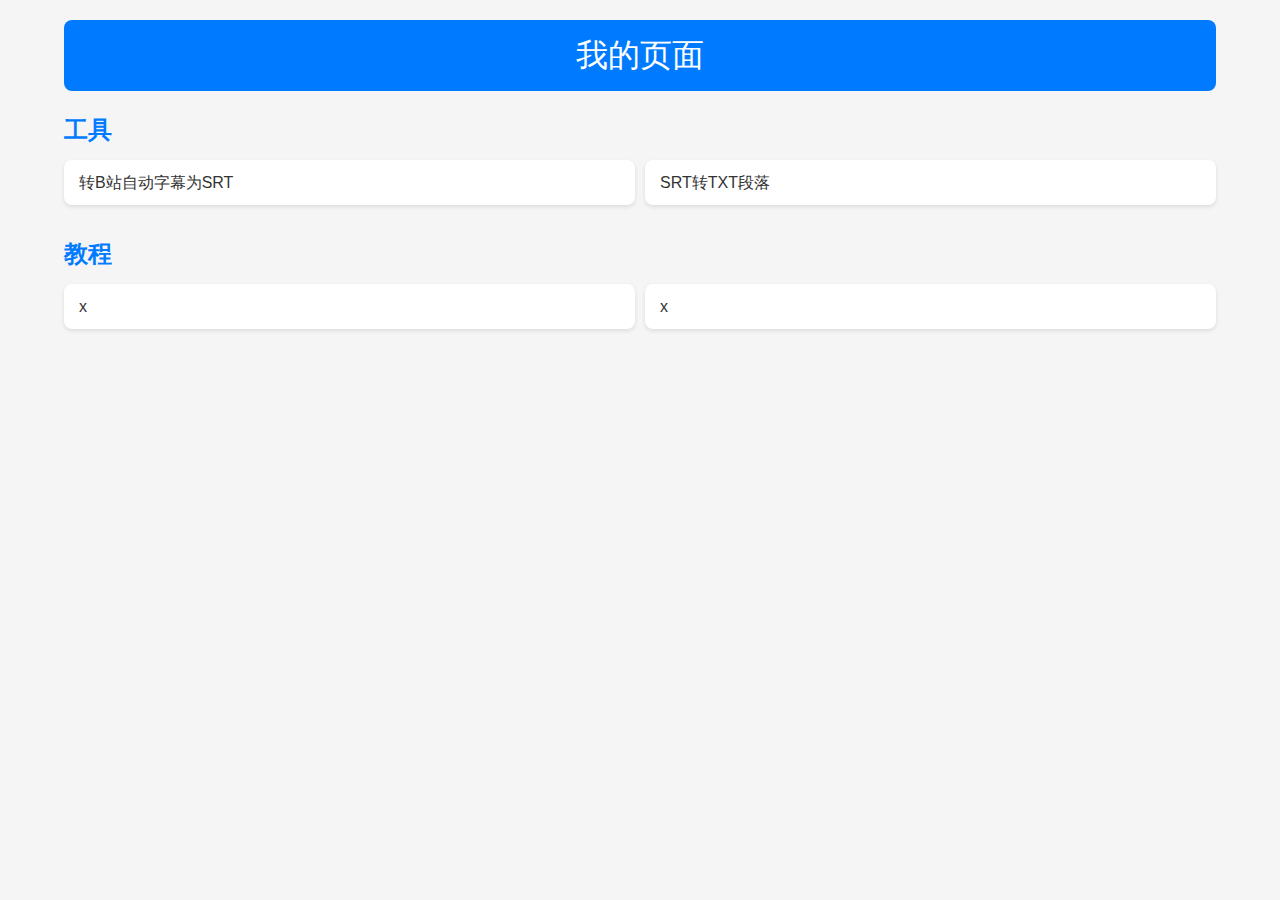
<file: index.html>
<!DOCTYPE html>
<html lang="en">
  <head>
    <meta charset="UTF-8" />
    <meta http-equiv="X-UA-Compatible" content="IE=edge" />
    <meta name="viewport" content="width=device-width, initial-scale=1.0" />
    <title>我的页面</title>
    <link rel="stylesheet" href="style.css" />
  </head>

  <body>
    <div class="container">
      <header>
        <h1>我的页面</h1>
      </header>

      <!-- Example of adding categories -->
      <div class="link-category">
        <h2>工具</h2>
        <div class="links">
          <div class="link-item">
            <a href="tools/bilisub2srt/index.html">转B站自动字幕为SRT</a>
          </div>
          <div class="link-item">
            <a href="tools\srt2paragraph\index.html">SRT转TXT段落</a>
          </div>
          <!-- Add more links as needed -->
        </div>
      </div>

      <div class="link-category">
        <h2>教程</h2>
        <div class="links">
          <div class="link-item">
            <a href="tutorials/guide1.html">x</a>
          </div>
          <div class="link-item">
            <a href="tutorials/guide2.html">x</a>
          </div>
          <!-- Add more links as needed -->
        </div>
      </div>

      <!-- Add more categories as needed -->
    </div>
  </body>
</html>
</file>
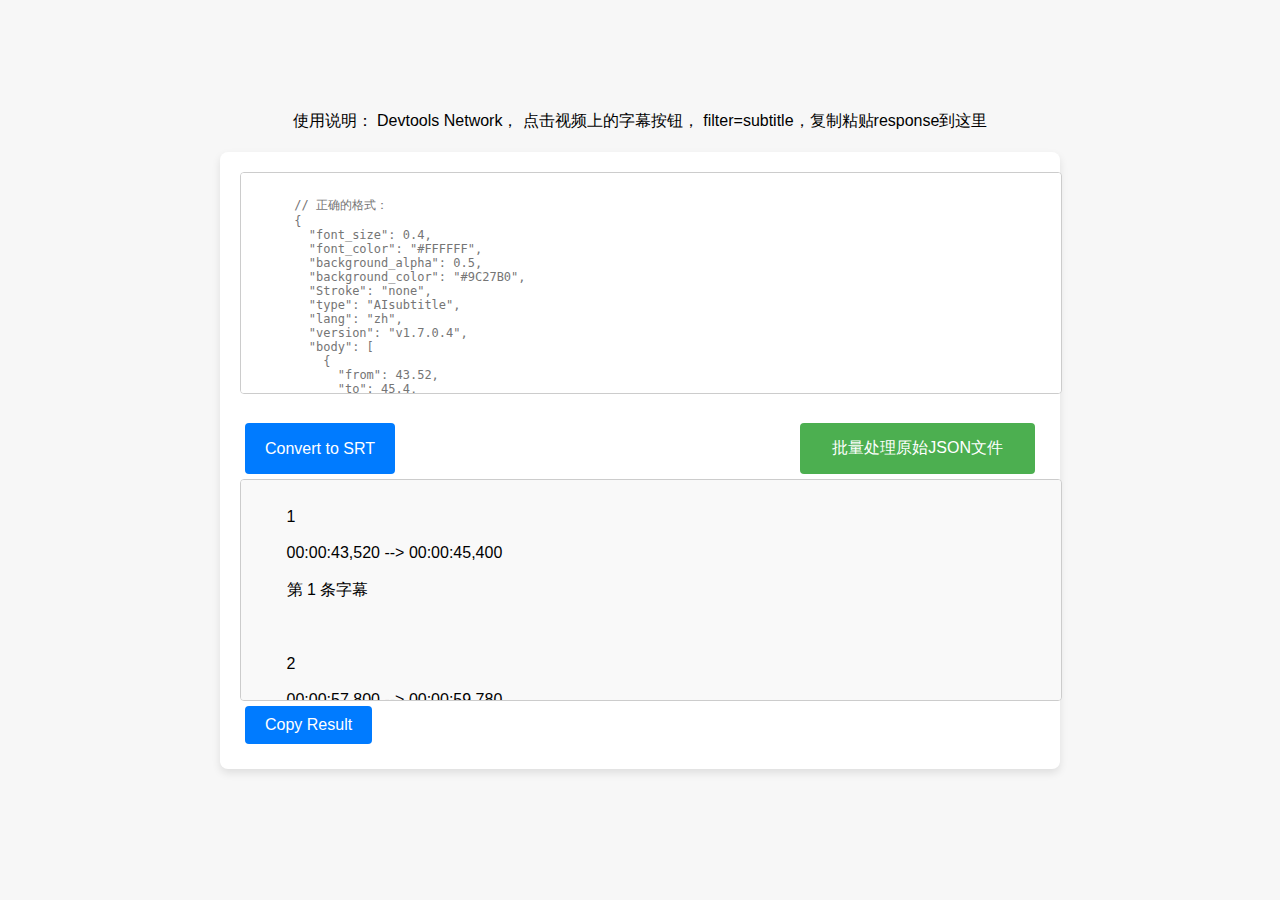
<file: tools/bilisub2srt/index.html>
<!DOCTYPE html>
<html lang="en">
  <head>
    <meta charset="UTF-8" />
    <meta name="viewport" content="width=device-width, initial-scale=1.0" />
    <title>B站自动字幕转SRT</title>
    <link rel="stylesheet" href="style.css" />
  </head>
  <body>
    <div class="instructions">
      使用说明： Devtools Network， 点击视频上的字幕按钮，
      filter=subtitle，复制粘贴response到这里
    </div>
    <div class="container">
      <!-- 使用说明 -->

      <textarea
        id="jsonInput"
        placeholder='
      // 正确的格式：
      {
        "font_size": 0.4,
        "font_color": "#FFFFFF",
        "background_alpha": 0.5,
        "background_color": "#9C27B0",
        "Stroke": "none",
        "type": "AIsubtitle",
        "lang": "zh",
        "version": "v1.7.0.4",
        "body": [
          {
            "from": 43.52,
            "to": 45.4,
            "sid": 1,
            "location": 2,
            "content": "第 1 条字幕",
            "music": 0.0
          },
          {
            "from": 57.8,
            "to": 59.78,
            "sid": 2,
            "location": 2,
            "content": "第 2 条字幕第 2 条字幕",
            "music": 0.0
          },
          {
            "from": 59.78,
            "to": 60.72,
            "sid": 3,
            "location": 2,
            "content": "第 3 条字幕第 3 条字幕第 3 条字幕",
            "music": 0.0
          }
          ]
        }'
      ></textarea>
      <div id="midbuttons">
        <button id="convertButton">Convert to SRT</button>
        <label for="file-input" class="file-input-button"
          >批量处理原始JSON文件</label
        >
        <input type="file" id="file-input" multiple />
      </div>
      <div id="output">
        1<br />
        00:00:43,520 --> 00:00:45,400<br />
        第 1 条字幕<br />
        <br />
        2<br />
        00:00:57,800 --> 00:00:59,780<br />
        第 2 条字幕第 2 条字幕<br />
        <br />
        3<br />
        00:00:59,780 --> 00:01:00,720<br />
        第 3 条字幕第 3 条字幕第 3 条字幕<br />
      </div>
      <div><button id="copyButton">Copy Result</button></div>
    </div>

    <script>
      // Function to format seconds into the desired SRT format
      function formatSeconds(secondsStr) {
        const totalSeconds = parseInt(secondsStr, 10);
        if (isNaN(totalSeconds)) {
          return "Invalid input";
        }

        const hours = Math.floor(totalSeconds / 3600);
        const minutes = Math.floor((totalSeconds % 3600) / 60);
        const seconds = totalSeconds % 60;
        const milliseconds = Math.floor((parseFloat(secondsStr) * 1000) % 1000);

        // Use String.padStart to ensure two digits for hours, minutes, seconds, and three digits for milliseconds
        return `${String(hours).padStart(2, "0")}:${String(minutes).padStart(
          2,
          "0"
        )}:${String(seconds).padStart(2, "0")},${String(milliseconds).padStart(
          3,
          "0"
        )}`;
      }

      // Main function to convert JSON to SRT format
      function convertToSRT(jsonString) {
        let data;
        try {
          data = JSON.parse(jsonString);
        } catch (error) {
          return "Invalid JSON format." + error;
        }

        if (!data || !Array.isArray(data.body)) {
          return "Invalid JSON structure.";
        }

        const result = [];
        data.body.forEach((subtitle) => {
          let content = `${subtitle.sid}\n`;
          content += `${formatSeconds(subtitle.from)} --> ${formatSeconds(
            subtitle.to
          )}\n`;
          content += `${subtitle.content}\n\n`;
          result.push(content);
        });

        return result.join("");
      }

      // Handle button click event to convert JSON to SRT
      document
        .getElementById("convertButton")
        .addEventListener("click", function () {
          const jsonInput = document.getElementById("jsonInput").value;
          const output = convertToSRT(jsonInput);
          document.getElementById("output").textContent = output;
        });

      // Handle button click event to copy the output to clipboard
      document
        .getElementById("copyButton")
        .addEventListener("click", function () {
          const output = document.getElementById("output");
          navigator.clipboard.writeText(output.textContent).then(
            () => {
              alert("Result copied to clipboard!");
            },
            () => {
              alert("Failed to copy result to clipboard.");
            }
          );
        });

      function changeFileExtensionToSRT(filename) {
        // 使用lastIndexOf找到最后一个"."的位置
        const lastDotIndex = filename.lastIndexOf(".");

        // 如果文件名中没有"."，直接添加".srt"
        if (lastDotIndex === -1) {
          return filename + ".srt";
        } else {
          // 否则，将文件名截断到最后一个"."之前，并添加".srt"
          return filename.substring(0, lastDotIndex) + ".srt";
        }
      }

      document
        .getElementById("file-input")
        .addEventListener("change", (event) => {
          const files = event.target.files;

          for (let i = 0; i < files.length; i++) {
            const file = files[i];
            const reader = new FileReader();
            reader.onload = (e) => {
              const content = e.target.result;
              downloadFile(
                changeFileExtensionToSRT(file.name),
                convertToSRT(content)
              );
            };
            reader.readAsText(file);
          }
        });

      function downloadFile(filename, content) {
        const element = document.createElement("a");
        element.setAttribute(
          "href",
          "data:text/plain;charset=utf-8," + encodeURIComponent(content)
        );
        element.setAttribute("download", filename);
        element.style.display = "none";
        document.body.appendChild(element);
        element.click();
        document.body.removeChild(element);
      }
    </script>
  </body>
</html>
</file>
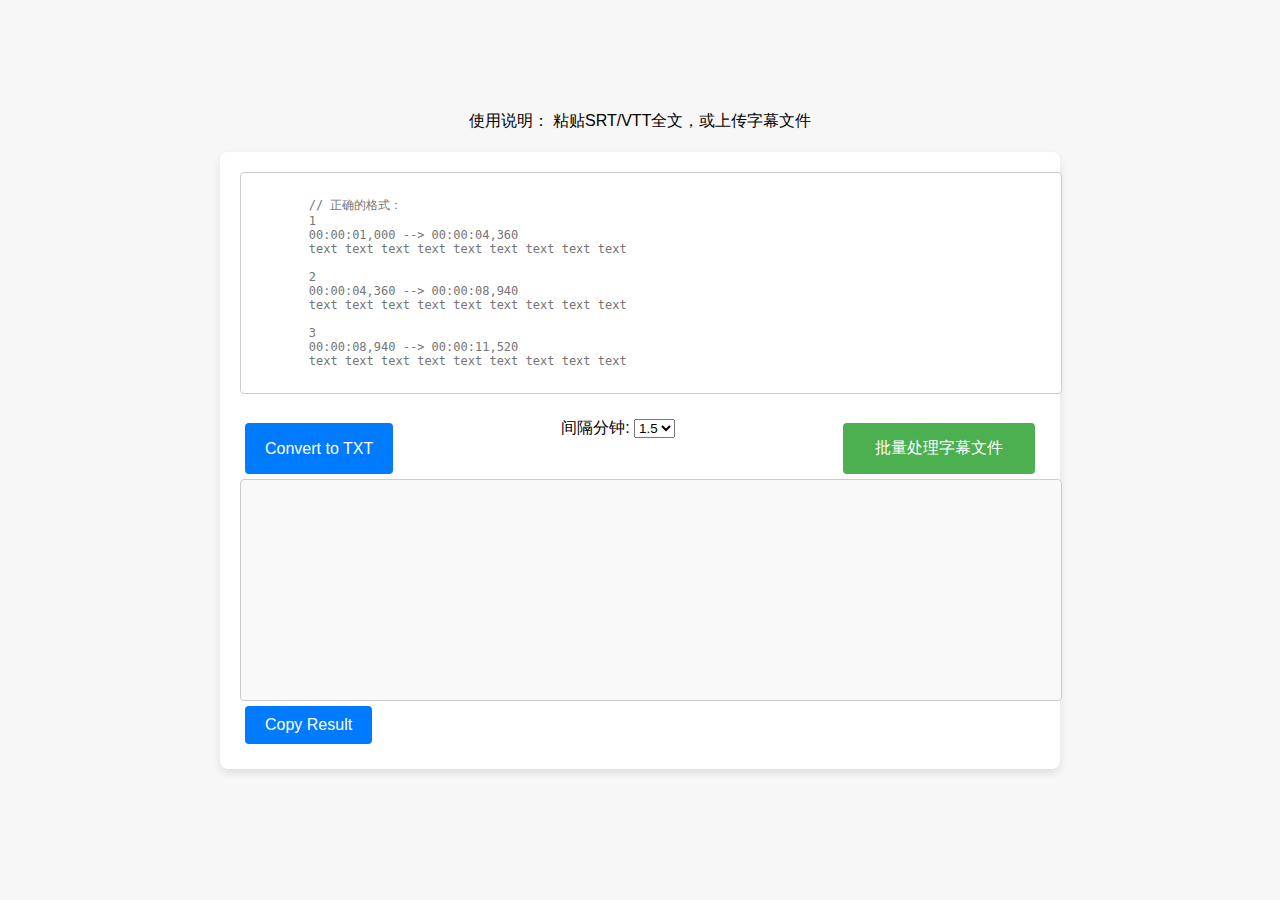
<file: tools/srt2paragraph/index.html>
<!DOCTYPE html>
<html lang="en">
  <head>
    <meta charset="UTF-8" />
    <meta name="viewport" content="width=device-width, initial-scale=1.0" />
    <title>SRT转TXT段落</title>
    <link rel="stylesheet" href="style.css" />
  </head>
  <body>
    <div class="instructions">使用说明： 粘贴SRT/VTT全文，或上传字幕文件</div>
    <div class="container">
      <!-- 使用说明 -->

      <textarea
        id="jsonInput"
        placeholder="
        // 正确的格式：
        1
        00:00:01,000 --> 00:00:04,360
        text text text text text text text text text 

        2
        00:00:04,360 --> 00:00:08,940
        text text text text text text text text text 

        3
        00:00:08,940 --> 00:00:11,520
        text text text text text text text text text 
        "
      ></textarea>
      <div id="midbuttons">
        <button id="convertButton">Convert to TXT</button>
        <div>
          <span>间隔分钟:</span>
          <select id="numberDropdown">
            <option value="0.5">0.5</option>
            <option value="1">1</option>
            <option value="1.5" selected>1.5</option>
            <option value="2">2</option>
            <option value="5">5</option>
            <option value="10">10</option>
            <option value="60">60</option>
          </select>
        </div>

        <label for="file-input" class="file-input-button">批量处理字幕文件</label>
        <input type="file" id="file-input" multiple />
      </div>
      <div id="output"></div>
      <div><button id="copyButton">Copy Result</button></div>
    </div>

    <script>
      function srtToParagraphs(srtText) {
        // 将时间字符串转换为秒数，例如 "00:05:00.000" -> 300 秒
        function timeToSeconds(timeStr) {
          const [hours, minutes, seconds] = timeStr.split(":");
          return (
            parseInt(hours) * 3600 + parseInt(minutes) * 60 + parseFloat(seconds.replace(",", "."))
          );
        }

        // 解析 SRT 格式的内容
        const srtEntries = srtText.split("\n\n"); // 分割每个条目
        let paragraphs = [];
        let currentParagraph = "";
        let lastTime = 0;
        const interval = parseFloat(document.getElementById("numberDropdown").value) * 60;

        srtEntries.forEach((entry) => {
          //check if --> in entry
          if (!entry.includes("-->")) {
            return;
          }

          const lines = entry.split("\n");
          var timeLine, text;
          if (lines.length >= 2) {
            if (lines.length === 2) {
              timeLine = lines[0]; // 第1行是时间
              text = lines[1];
            } else if (lines.length === 3) {
              timeLine = lines[1]; // 第2行是时间
              text = lines[2];
            }

            const [start, end] = timeLine.split(" --> ");
            const startTime = timeToSeconds(start.trim());

            // 如果当前时间超过了 5 分钟，则开始新的段落
            if (startTime - lastTime >= interval) {
              if (currentParagraph) {
                paragraphs.push(
                  `${(lastTime / 60).toFixed(1)}min --> ${(startTime / 60).toFixed(
                    1
                  )}min \n${currentParagraph.trim()}`
                );
              }
              currentParagraph = ""; // 清空当前段落
              lastTime = startTime; // 更新最后时间
            }

            // 添加字幕内容
            currentParagraph += text + ",";
          }
        });

        // 添加最后一个段落
        if (currentParagraph) {
          paragraphs.push(`${(lastTime / 60).toFixed(1)}min --> ~min \n${currentParagraph.trim()}`);
        }

        return paragraphs.join("\n\n");
      }

      // Handle button click event to convert JSON to SRT
      document.getElementById("convertButton").addEventListener("click", function () {
        const jsonInput = document.getElementById("jsonInput").value;
        const output = srtToParagraphs(jsonInput);
        document.getElementById("output").textContent = output;
      });

      // Handle button click event to copy the output to clipboard
      document.getElementById("copyButton").addEventListener("click", function () {
        const output = document.getElementById("output");
        navigator.clipboard.writeText(output.textContent).then(
          () => {
            alert("Result copied to clipboard!");
          },
          () => {
            alert("Failed to copy result to clipboard.");
          }
        );
      });

      function changeFileExtensionToTXT(filename) {
        // 使用lastIndexOf找到最后一个"."的位置
        const lastDotIndex = filename.lastIndexOf(".");

        // 如果文件名中没有"."，直接添加".txt"
        if (lastDotIndex === -1) {
          return filename + ".txt";
        } else {
          // 否则，将文件名截断到最后一个"."之前，并添加".txt"
          return filename.substring(0, lastDotIndex) + ".txt";
        }
      }

      document.getElementById("file-input").addEventListener("change", (event) => {
        const files = event.target.files;

        for (let i = 0; i < files.length; i++) {
          const file = files[i];
          const reader = new FileReader();
          reader.onload = (e) => {
            const content = e.target.result;
            downloadFile(changeFileExtensionToTXT(file.name), srtToParagraphs(content));
          };
          reader.readAsText(file);
        }
      });

      function downloadFile(filename, content) {
        const element = document.createElement("a");
        element.setAttribute(
          "href",
          "data:text/plain;charset=utf-8," + encodeURIComponent(content)
        );
        element.setAttribute("download", filename);
        element.style.display = "none";
        document.body.appendChild(element);
        element.click();
        document.body.removeChild(element);
      }
    </script>
  </body>
</html>
</file>
<file: tools/bilisub2srt/style.css>
body {
  font-family: Arial, sans-serif;
  margin: 0;
  padding: 0;
  display: flex;
  flex-direction: column;
  align-items: center;
  justify-content: center;
  min-height: 100vh;
  background-color: #f7f7f7;
}

.container {
  width: 90%;
  max-width: 800px;
  margin: 20px auto;
  padding: 20px;
  background-color: #fff;
  box-shadow: 0 4px 8px rgba(0, 0, 0, 0.1);
  border-radius: 8px;
}

#jsonInput {
  font-size: small;
}

#midbuttons {
  display: flex;
  justify-content: space-between;
}

.file-input-button {
  background-color: #4caf50; /* 绿色 */
  border: none;
  margin: 5px;
  border-radius: 4px;
  color: white;
  padding: 15px 32px;
  text-align: center;
  text-decoration: none;
  display: inline-block;
  font-size: 16px;
  cursor: pointer;
}

#file-input {
  display: none; /* 隐藏默认的文件选择按钮 */
}

textarea {
  width: 100%;
  height: 200px;
  padding: 10px;
  font-size: 16px;
  border: 1px solid #ccc;
  border-radius: 4px;
  margin-bottom: 20px;
  resize: none;
}

button {
  padding: 10px 20px;
  font-size: 16px;
  color: #fff;
  background-color: #007bff;
  border: none;
  border-radius: 4px;
  cursor: pointer;
  margin: 5px;
}

button:hover {
  background-color: #0056b3;
}

#output {
  width: 100%;
  min-height: 150px;
  height: 200px;
  padding: 10px;
  font-size: 16px;
  border: 1px solid #ccc;
  border-radius: 4px;
  background-color: #f9f9f9;
  white-space: pre-wrap; /* Preserve whitespace formatting */
  overflow: auto;
}
</file>
<file: tools/srt2paragraph/style.css>
body {
  font-family: Arial, sans-serif;
  margin: 0;
  padding: 0;
  display: flex;
  flex-direction: column;
  align-items: center;
  justify-content: center;
  min-height: 100vh;
  background-color: #f7f7f7;
}

.container {
  width: 90%;
  max-width: 800px;
  margin: 20px auto;
  padding: 20px;
  background-color: #fff;
  box-shadow: 0 4px 8px rgba(0, 0, 0, 0.1);
  border-radius: 8px;
}

#jsonInput {
  font-size: small;
}

#midbuttons {
  display: flex;
  justify-content: space-between;
}

.file-input-button {
  background-color: #4caf50; /* 绿色 */
  border: none;
  margin: 5px;
  border-radius: 4px;
  color: white;
  padding: 15px 32px;
  text-align: center;
  text-decoration: none;
  display: inline-block;
  font-size: 16px;
  cursor: pointer;
}

#file-input {
  display: none; /* 隐藏默认的文件选择按钮 */
}

textarea {
  width: 100%;
  height: 200px;
  padding: 10px;
  font-size: 16px;
  border: 1px solid #ccc;
  border-radius: 4px;
  margin-bottom: 20px;
  resize: none;
}

button {
  padding: 10px 20px;
  font-size: 16px;
  color: #fff;
  background-color: #007bff;
  border: none;
  border-radius: 4px;
  cursor: pointer;
  margin: 5px;
}

button:hover {
  background-color: #0056b3;
}

#output {
  width: 100%;
  min-height: 150px;
  height: 200px;
  padding: 10px;
  font-size: 16px;
  border: 1px solid #ccc;
  border-radius: 4px;
  background-color: #f9f9f9;
  white-space: pre-wrap; /* Preserve whitespace formatting */
  overflow: auto;
}
</file>
<file: style.css>
/* Reset some default browser styles */
body,
h1,
ul,
li,
a {
  margin: 0;
  padding: 0;
  list-style: none;
  text-decoration: none;
}

body {
  font-family: "Arial", sans-serif;
  line-height: 1.6;
  background-color: #f5f5f5;
  color: #333;
}

.container {
  width: 90%;
  max-width: 1200px;
  margin: 0 auto;
  padding: 20px;
}

header {
  padding: 10px 0;
  text-align: center;
  background-color: #007bff;
  color: white;
  border-radius: 8px;
  margin-bottom: 20px;
}

h1 {
  font-size: 2rem;
  font-weight: normal;
}

.link-category {
  margin-bottom: 30px;
}

.link-category h2 {
  font-size: 1.5rem;
  margin-bottom: 10px;
  color: #007bff;
}

.links {
  display: flex;
  flex-wrap: wrap;
  gap: 10px;
}

.link-item {
  flex: 1 1 30%; /* Responsive flex items */
  background-color: #fff;
  padding: 10px 15px;
  border-radius: 8px;
  box-shadow: 0 2px 4px rgba(0, 0, 0, 0.1);
  transition: background-color 0.3s;
}

.link-item:hover {
  background-color: #007bff;
  color: white;
}

a {
  color: inherit;
  font-size: 1rem;
}

@media (max-width: 768px) {
  .link-item {
    flex: 1 1 45%; /* Adjust the size for smaller screens */
  }
}

@media (max-width: 480px) {
  .link-item {
    flex: 1 1 100%; /* Adjust the size for mobile screens */
  }
}
</file>
